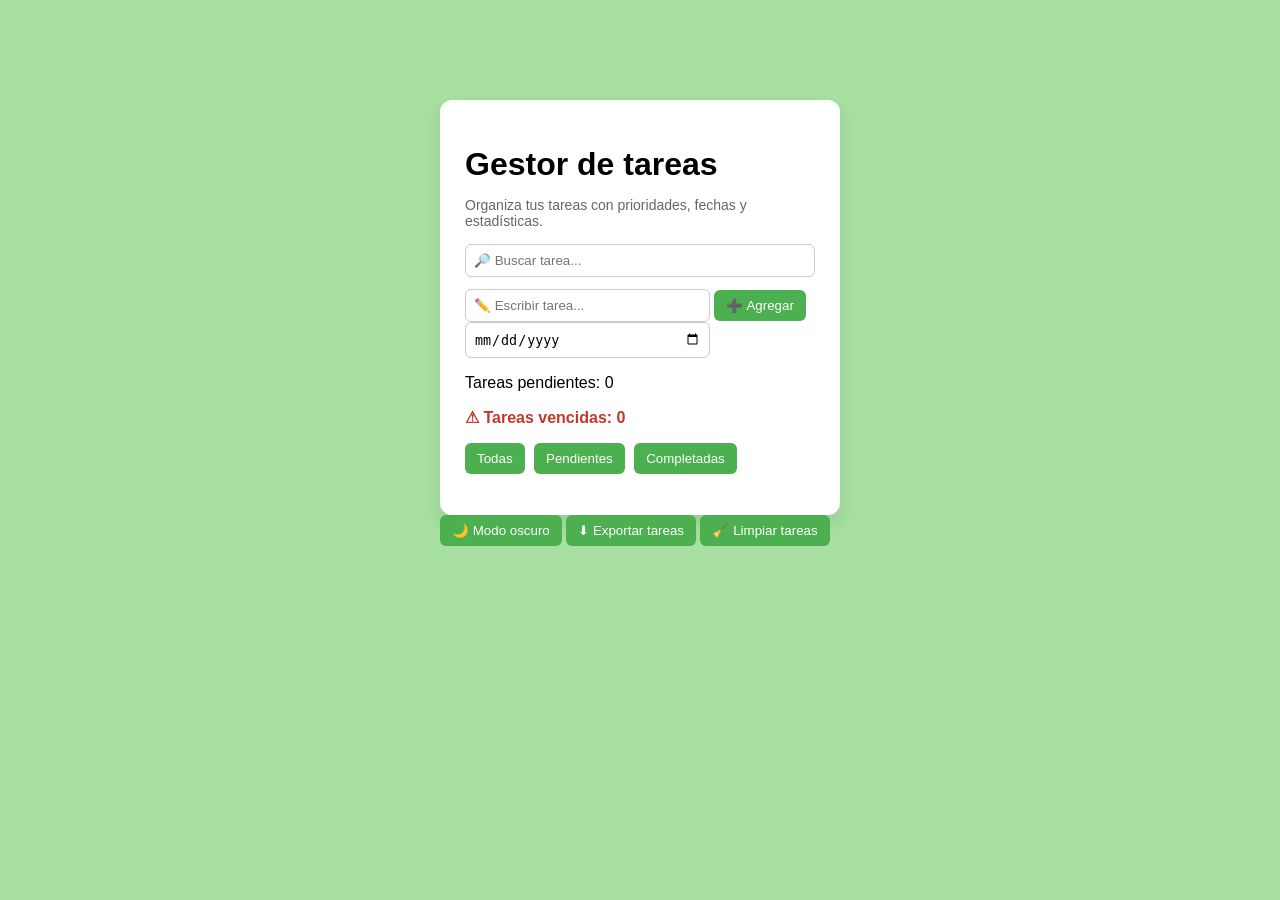
<file: index.html>
<DOCTYPE html>
    <html>
        <head>
                      <title>TaskFlow - Gestor de tareas</title>
                    
                      <link rel="stylesheet" href="style.css">

        </head>
        <body>
  <div class="contenedor">
    <h1>Gestor de tareas</h1>
    <p class="descripcion"> Organiza tus tareas con prioridades, fechas y estadísticas.</p>
    <input type="text" id="buscador" placeholder="🔎 Buscar tarea...">
    <input type="text" id="inputTarea" placeholder="✏️ Escribir tarea...">
    <button id="btnAgregar">➕ Agregar</button>
    <input type="date" id="inputFecha">
<p id="contador">Tareas pendientes: 0</p>
<p id="contadorVencidas">⚠ Tareas vencidas: 0 </p>
<p id="vencenHoy"></p>

<div class="filtros">
    <button data-filtro="Todas">Todas</button>
    <button data-filtro="pendientes">Pendientes</button>
    <button data-filtro="completadas">Completadas</button>

</div>
    <ul id="lista"></ul>
    <p id="estadisticas"></p>
  </div>
<button id="modoOscuroBtn">🌙 Modo oscuro</button>
<button id="exportar">⬇ Exportar tareas</button>
<button id="limpiarTodo">🧹 Limpiar tareas</button>
  <script src="script.js"></script>
        </body>
    </html>
</DOCTYPE>
</file>
<file: style.css>
/* =========================
   CUERPO
========================= */

body {
  font-family: Arial, sans-serif;
  background-color: #a7e0a1;
  display: flex;
  justify-content: center;
  margin-top: 100px;
}

/* =========================
   CONTENEDOR
========================= */

.contenedor {
  width: 350px;
  padding: 25px;
  background: #ffffff;
  border-radius: 12px;
  box-shadow: 0 8px 20px rgba(0, 0, 0, 0.1);
}

/* =========================
   INPUT Y BOTONES
========================= */

input {
  width: 70%;
  padding: 8px;
  border-radius: 6px;
  border: 1px solid #ccc;
}

button {
  padding: 8px 12px;
  border: none;
  background: #4CAF50;
  color: white;
  border-radius: 6px;
  cursor: pointer;
  transition: opacity 0.2s ease;
}

button:hover {
  opacity: 0.8;
}

/* =========================
   FILTROS
========================= */

.filtros {
  margin: 15px 0;
}

.filtros button {
  margin-right: 5px;
}

/* =========================
   LISTA
========================= */

ul {
  list-style: none;
  padding: 0;
  margin-top: 15px;
}

li {
  display: flex;
  justify-content: space-between;
  align-items: center;
  padding: 12px;
  margin: 6px 0;
  background: #f4f4f4;
  border-radius: 6px;
  transition: all 0.3s ease;
}

li:hover {
  background-color: #e8f5e9;
  transform: scale(1.02);
}

li button {
  padding: 4px 8px;
}

li button {
  padding: 6px 10px;
  border-radius: 6px;
  background: #ff5c5c;
  color: white;
  font-size: 14px;
  transition: transform 0.2s ease, opacity 0.2s ease;
}

li button:hover {
  transform: scale(1.15);
  opacity: 0.85;
}
/* =========================
   ESTADO COMPLETADA
========================= */

.completada {
  text-decoration: line-through;
  color: #aaa;
  transform: scale (0.98);
  transition: all 0.25s ease;
}

/* =========================
   MODO OSCURO
========================= */

body.dark {
  background-color: #1e1e1e;
}

body.dark .contenedor {
  background-color: #2c2c2c;
  color: white;
}

body.dark li {
  background-color: #3a3a3a;
}

body.dark input {
  background-color: #444;
  color: white;
  border: 1px solid #666;
}

/*===== ANIMACIÓN ELIMINAR ===== */

.eliminando {
  transform: translateX(100px);
  opacity: 0;
  transition: all 0.03s ease;
}

/*======= BUSCADOR =======*/
#buscador {
  width: 100%;
  padding: 8px;
  margin-bottom: 12px;
  border-radius: 6px;
  border: 1px solid #ccc;
}

.prioridad-alta {
  border-left: 6px solid red;
}

.prioridad-media {
  border-left: 6px solid orange;
}

.prioridad-baja {
  border-left: 6px solid green;
}

.tarea-izquierda {
  display: flex;
  flex-direction: column;
  gap: 4px;
}

.tarea-derecha {
  display: flex;
  align-items: center;
  gap: 6px;
}

.fecha-tarea {
  font-size: 12px;
  color: #666;
}

.prioridades {
  display: flex;
  gap: 4px;
}

.tarea-vencida {
  border-left: 6px solid red;
  background:#ffe5e5;
}

#contadorVencidas {
  color: #c0392b;
  font-weight: bold;
}

/* ======= TITULO ======= */
.descripcion {
  color: #666;
  font-size: 14px;
  margin-bottom: 15px;
}

h1 {
  margin-bottom: 5px;
}

button {
  transition: transform 0.2s;
}

button:hover {
  transform: scale(1.05);
}
</file>
